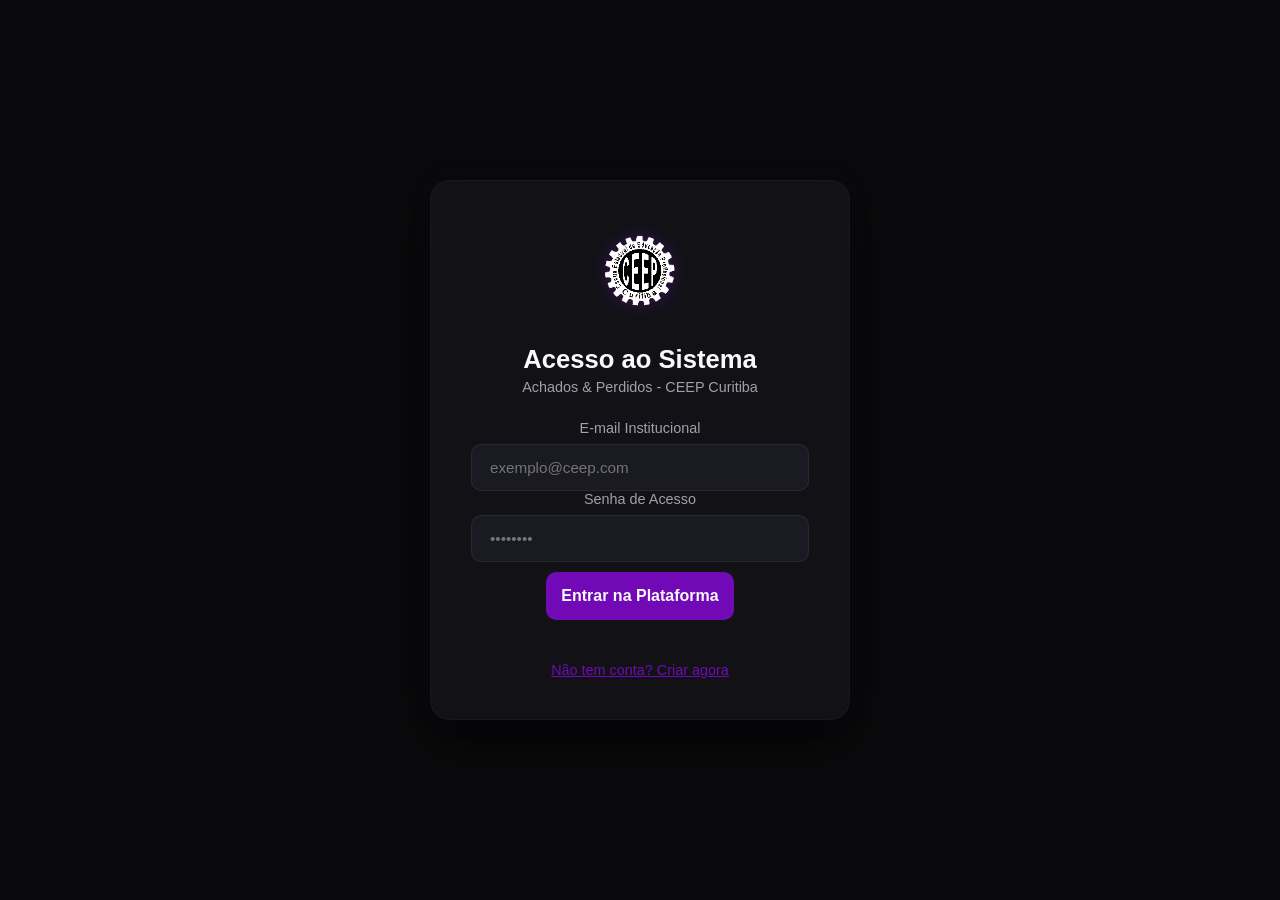
<file: index.html>
<!DOCTYPE html>
<html lang="pt-BR">
<head>
    <meta charset="UTF-8">
    <meta name="viewport" content="width=device-width, initial-scale=1.0">
    <title>Achados e Perdidos - CEEP Curitiba</title>
    <link rel="stylesheet" href="./assets/css/styles.css">
</head>
<body>

<!-- TELA DE LOGIN ISOLADA -->
<div id="login-screen">
    <div class="login-card">
        <img src="./assets/ceepcwb-no-background.png" alt="Brasão CEEP" class="login-logo">
        <h2>Acesso ao Sistema</h2>
        <p>Achados & Perdidos - CEEP Curitiba</p>
        
        <form id="form-login" onsubmit="autenticarUsuario(event)">
            <div class="form-group">
                <label>E-mail Institucional</label>
                <input type="email" id="login-email" placeholder="exemplo@ceep.com" required>
            </div>
            <div class="form-group">
                <label>Senha de Acesso</label>
                <input type="password" id="login-senha" placeholder="••••••••" required>
            </div>
            <button type="submit" class="btn-submit">Entrar na Plataforma</button>
        </form>
    </div>
</div>

<!-- APLICAÇÃO PRINCIPAL -->
<div id="app-container" style="display: none;">
    <!-- BARRA LATERAL ESQUERDA: Menu Geral -->
    <aside id="sidebar-menu">
        <div class="logo-container">
            <img src="./assets/ceepcwb-no-background.png" alt="Brasão CEEP Curitiba" class="logo-ceep">
        </div>
        
        <nav id="menu-abas">
            <button class="btn-aba active" onclick="mudarAba('inicio', event)">
                <span class="icon">🏠</span> Início
            </button>
            <button class="btn-aba" onclick="mudarAba('chatbot', event)">
                <span class="icon">🤖</span> Assistente
            </button>
            <button id="aba-menu-cadastrar" class="btn-aba" onclick="mudarAba('cadastrar', event)">
                <span class="icon">📝</span> Cadastrar Item
            </button>
            <button class="btn-aba" onclick="mudarAba('relatorio', event)">
                <span class="icon">📋</span> Ver Itens
            </button>
        </nav>

        <div class="sidebar-footer">
            <span id="user-badge" class="user-role-badge">Painel</span>
            <button class="btn-logout" onclick="fazerLogout()">Sair 🚪</button>
        </div>
    </aside>

    <!-- ÁREA DA DIREITA: Conteúdo Dinâmico -->
    <main id="conteudo-dinamico">
        
                <!-- ABA 1: Painel Inicial -->
        <section id="aba-inicio" class="aba-conteudo active">
            <div class="header-interna">
                <h1>Achados & Perdidos</h1>
                <p>Plataforma inteligente de gerenciamento de pertences do CEEP Curitiba.</p>
            </div>
            
            <div class="grid-informacoes">

                <div class="card-info card-largo">
                    <div class="card-icon">🏫</div>
                    <h3>Sobre o CEEP Curitiba</h3>
                    <p>O <strong>Centro Estadual de Educação Profissional de Curitiba</strong> é uma escola pública estadual, mantida pelo Governo do Paraná. Oferece Ensino Médio integrado à formação técnica e cursos técnicos subsequentes (para quem já concluiu o Ensino Médio), todos gratuitos. Fica no bairro Boqueirão e é conhecido como uma das escolas mais tradicionais do Paraná.</p>
                </div>

                <div class="card-info card-largo">
                    <div class="card-icon">🎓</div>
                    <h3>Cursos Técnicos</h3>
                    <div class="chips">
                        <span class="chip">Biotecnologia</span>
                        <span class="chip">Edificações</span>
                        <span class="chip">Eletromecânica</span>
                        <span class="chip">Eletrônica</span>
                        <span class="chip">Mecânica</span>
                        <span class="chip">Meio Ambiente</span>
                        <span class="chip">Manutenção Automotiva</span>
                        <span class="chip">Química</span>
                        <span class="chip">Desenvolvimento de Sistemas</span>
                        <span class="chip">Programação de Jogos Digitais</span>
                    </div>
                </div>

                <div class="card-info">
                    <div class="card-icon">📍</div>
                    <h3>Retirada de Itens</h3>
                    <p>Objetos validados fisicamente são guardados na <strong>Pedagogia</strong> ou na <strong>Secretaria Geral</strong>.</p>
                </div>
                <div class="card-info">
                    <div class="card-icon">🕒</div>
                    <h3>Horário de Funcionamento</h3>
                    <p>Segunda a Sexta: 07:00 às 18:30</p>
                </div>

                <div class="card-info">
                    <div class="card-icon">🗺️</div>
                    <h3>Onde Fica</h3>
                    <p>
                        Rua Frederico Maurer, 3015<br>
                        Boqueirão, Curitiba - PR<br>
                        CEP 81670-020
                    </p>
                    <p style="margin-top: 12px;">
                        <a href="https://www.google.com/maps/search/?api=1&query=Rua+Frederico+Maurer+3015+Boqueir%C3%A3o+Curitiba" target="_blank" rel="noopener noreferrer">Ver no mapa</a>
                    </p>
                </div>
                <div class="card-info">
                    <div class="card-icon">🏛️</div>
                    <h3>Estrutura do Colégio</h3>
                    <ul class="lista-info">
                        <li>Biblioteca com sala de leitura</li>
                        <li>Auditório</li>
                        <li>Laboratórios de ciências e de informática</li>
                        <li>Quadras esportivas coberta e descoberta</li>
                    </ul>
                </div>

                <div class="card-info card-largo">
                    <div class="card-icon">💡</div>
                    <h3>Como usar o sistema</h3>
                    <ul class="lista-info">
                        <li><strong>🤖 Assistente:</strong> conte o que você perdeu ou achou e a IA registra para você.</li>
                        <li><strong>📋 Ver Itens:</strong> consulte a lista completa e filtre por perdidos ou achados.</li>
                        <li><strong>📝 Cadastrar Item:</strong> registro manual, disponível para administradores (funcionários e inspetores).</li>
                    </ul>
                </div>

                <div class="card-info card-largo">
                    <div class="card-icon">🌐</div>
                    <h3>Site do Colégio</h3>
                    <p>
                        <a href="https://ceep-frontend.vercel.app" target="_blank" rel="noopener noreferrer">www.ceepcuritiba.com.br</a>
                    </p>
                    <!-- Para adicionar o telefone oficial, coloque aqui: <p>Telefone: (41) XXXX-XXXX</p> -->
                </div>

            </div>
        </section>

        <!-- ABA 2: Assistente Virtual (IA) -->
        <section id="aba-chatbot" class="aba-conteudo">
            <div id="chat-wrapper">
                <div id="chat-header">
                    <div class="status-indicator"></div>
                    <div>
                        <h2>Assistente Virtual CEEP</h2>
                        <p>Fale com a IA para registrar o que perdeu ou achou no colégio</p>
                    </div>
                </div>
                <div id="chat-messages">
                    <div class="message assistant">
                        Olá! Sou o assistente de IA do CEEP Curitiba. Como posso te ajudar hoje? Você perdeu algum objeto ou encontrou algo de outro aluno?
                    </div>
                </div>
                <div id="chat-input-area">
                    <input type="text" id="input-message" placeholder="Escreva sua mensagem aqui...">
                    <button id="btn-enviar" onclick="enviarMensagem()">Enviar</button>
                </div>
            </div>
        </section>

        <!-- ABA 3: Formulário de Cadastro Manual -->
        <section id="aba-cadastrar" class="aba-conteudo">
            <div class="header-interna">
                <h1>Cadastro de Pertences</h1>
                <p>Inserção manual de registros para funcionários e inspetores.</p>
            </div>
            <form id="form-cadastro" onsubmit="cadastrarItemManual(event)">
                <div class="form-group">
                    <label>Situação do Objeto</label>
                    <select id="form-tipo" required>
                        <option value="perdido">Perdido (Procurando Dono)</option>
                        <option value="achado">Achado (Guardado na Secretaria)</option>
                    </select>
                </div>
                <div class="form-group">
                    <label>Nome do Item</label>
                    <input type="text" id="form-item" placeholder="Ex: Chave de carro, Casaco de moletom" required>
                </div>
                <div class="form-group">
                    <label>Localização (Bloco/Setor)</label>
                    <input type="text" id="form-local" placeholder="Ex: Refeitório, Bloco C, Quadra" required>
                </div>
                <div class="form-group">
                    <label>Descrição Extra / Observações</label>
                    <textarea id="form-desc" placeholder="Ex: Chaveiro do Star Wars, casaco tamanho G azul escuro"></textarea>
                </div>
                <button type="submit" class="btn-submit">Registrar Objeto</button>
            </form>
        </section>

        <!-- ABA 4: Painel de Relatórios Dinâmicos -->
        <section id="aba-relatorio" class="aba-conteudo">
            <div class="header-interna">
                <h1>Painel de Registros</h1>
                <p>Veja e filtre a lista completa de objetos arquivados pela IA ou manualmente.</p>
            </div>

            <!-- Filtros de Classificação -->
            <div class="filtros-classificacao">
                <button class="btn-filtro active" onclick="filtrarItens('todos', event)">📋 Todos</button>
                <button class="btn-filtro" onclick="filtrarItens('perdido', event)">❌ Perdidos</button>
                <button class="btn-filtro" onclick="filtrarItens('achado', event)">✅ Achados</button>
            </div>

            <div class="tabela-wrapper">
                <table id="tabela-itens">
                    <thead>
                        <tr>
                            <th>Protocolo</th>
                            <th>Status</th>
                            <th>Item</th>
                            <th>Localização</th>
                            <th>Detalhes</th>
                            <th class="coluna-acao-admin">Ações</th>
                        </tr>
                    </thead>
                    <tbody id="lista-itens-corpo">
                        <!-- Gerado de forma automática via JavaScript -->
                    </tbody>
                </table>
            </div>
        </section>

    </main>
</div>

<script src="./assets/js/api.js"></script>
<script src="./assets/js/chatbot.js"></script>
</body>
</html>
</file>
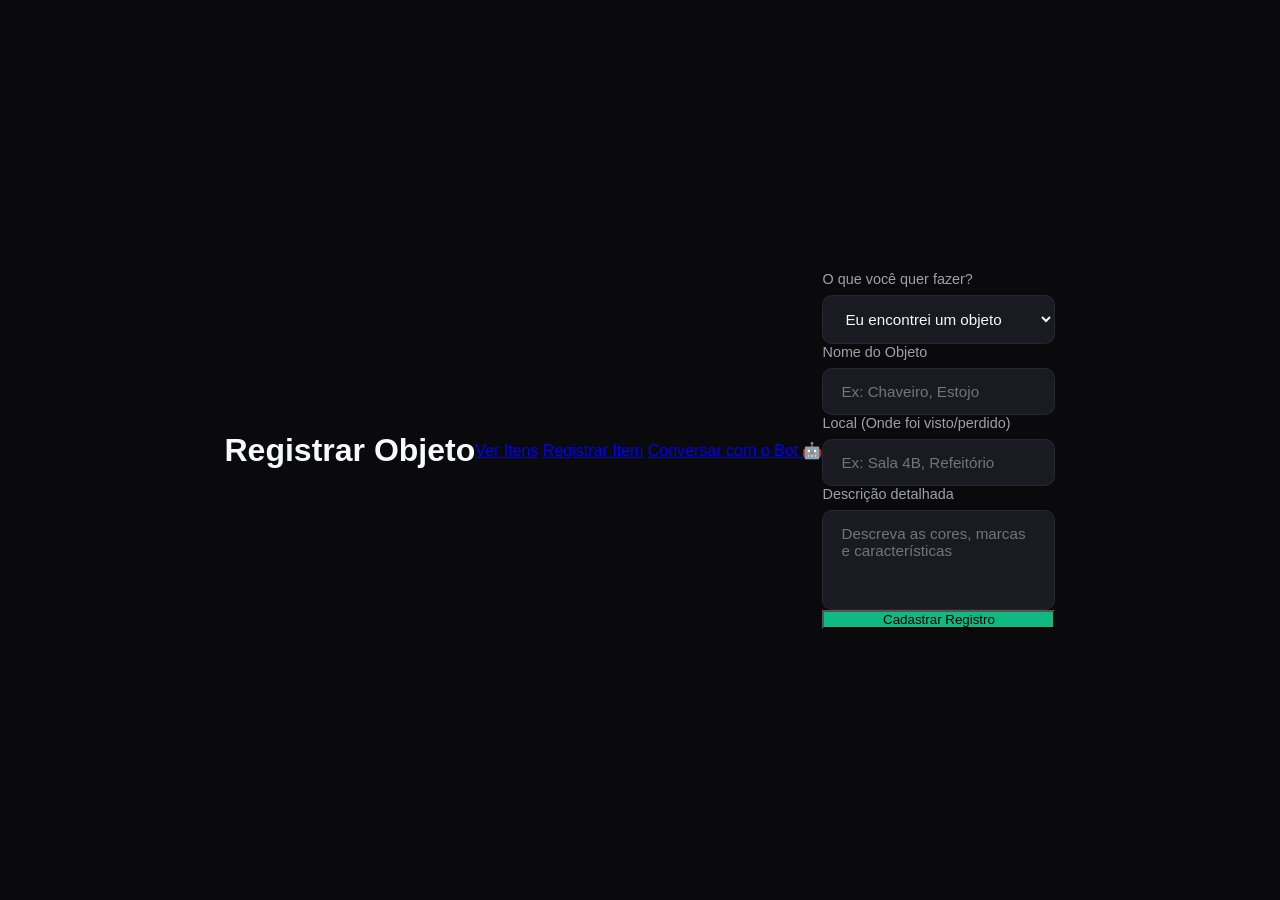
<file: cadastrar.html>
<!DOCTYPE html>
<html lang="pt-BR">
<head>
    <meta charset="UTF-8">
    <title>Registrar Item</title>
    <link rel="stylesheet" href="../assets/css/styles.css">
</head>
<body>
    <header>
        <h1>Registrar Objeto</h1>
    </header>
    <nav>
        <a href="../index.html">Ver Itens</a>
        <a href="cadastrar.html">Registrar Item</a>
        <a href="chatbot.html">Conversar com o Bot 🤖</a>
    </nav>
    <div class="container">
        <form id="itemForm">
            <div class="form-group">
                <label>O que você quer fazer?</label>
                <select id="tipo" class="form-control">
                    <option value="achado">Eu encontrei um objeto</option>
                    <option value="perdido">Eu perdi um objeto</option>
                </select>
            </div>
            <div class="form-group">
                <label>Nome do Objeto</label>
                <input type="text" id="nome" class="form-control" placeholder="Ex: Chaveiro, Estojo" required>
            </div>
            <div class="form-group">
                <label>Local (Onde foi visto/perdido)</label>
                <input type="text" id="local" class="form-control" placeholder="Ex: Sala 4B, Refeitório" required>
            </div>
            <div class="form-group">
                <label>Descrição detalhada</label>
                <textarea id="descricao" class="form-control" rows="4" placeholder="Descreva as cores, marcas e características" required></textarea>
            </div>
            <button type="submit" style="width:100%; background:#10b981;">Cadastrar Registro</button>
        </form>
    </div>

    <script src="../assets/js/api.js"></script>
    <script>
        document.getElementById('itemForm').addEventListener('submit', async (e) => {
            e.preventDefault();
            const newItem = {
                tipo: document.getElementById('tipo').value,
                nome: document.getElementById('nome').value,
                local: document.getElementById('local').value,
                descricao: document.getElementById('descricao').value
            };
            await createItem(newItem);
            alert('Item registrado com sucesso!');
            window.location.href = '../index.html';
        });
    </script>
</body>
</html>
</file>
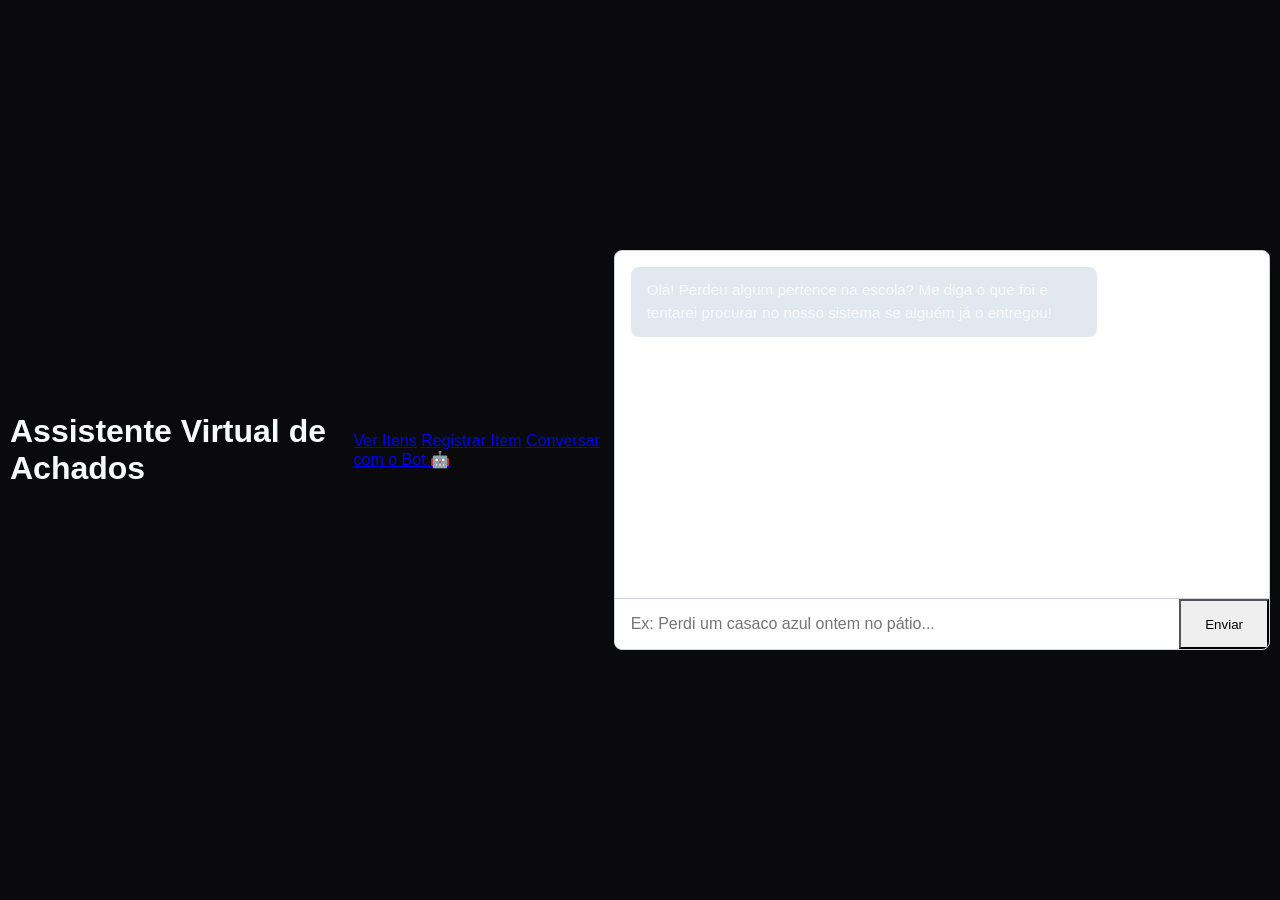
<file: chatbot.html>
<!DOCTYPE html>
<html lang="pt-BR">
<head>
    <meta charset="UTF-8">
    <title>Chatbot Auxiliar</title>
    <link rel="stylesheet" href="../assets/css/styles.css">
    <style>
        .chat-box { background: white; border: 1px solid #cbd5e1; height: 400px; border-radius: 0.5rem; display: flex; flex-direction: column; overflow: hidden; }
        .chat-messages { flex: 1; padding: 1rem; overflow-y: auto; display: flex; flex-direction: column; gap: 0.75rem; }
        .message { padding: 0.75rem 1rem; border-radius: 0.5rem; max-width: 75%; word-wrap: break-word; }
        .message.bot { background: #e2e8f0; align-self: flex-start; }
        .message.user { background: var(--secondary); color: white; align-self: flex-end; }
        .chat-input-area { display: flex; border-top: 1px solid #cbd5e1; }
        .chat-input-area input { flex: 1; border: none; padding: 1rem; outline: none; font-size: 1rem; }
        .chat-input-area button { border-radius: 0; padding: 0 1.5rem; }
    </style>
</head>
<body>
    <header>
        <h1>Assistente Virtual de Achados</h1>
    </header>
    <nav>
        <a href="../index.html">Ver Itens</a>
        <a href="cadastrar.html">Registrar Item</a>
        <a href="chatbot.html">Conversar com o Bot 🤖</a>
    </nav>
    <div class="container" style="max-width: 700px;">
        <div class="chat-box">
            <div class="chat-messages" id="chatMessages">
                <div class="message bot">Olá! Perdeu algum pertence na escola? Me diga o que foi e tentarei procurar no nosso sistema se alguém já o entregou!</div>
            </div>
            <form id="chatForm" class="chat-input-area" style="box-shadow:none; padding:0; max-width:100%;">
                <input type="text" id="userInput" placeholder="Ex: Perdi um casaco azul ontem no pátio..." autocomplete="off" required>
                <button type="submit">Enviar</button>
            </form>
        </div>
    </div>

    <script src="../assets/js/chatbot.js"></script>
</body>
</html>
</file>
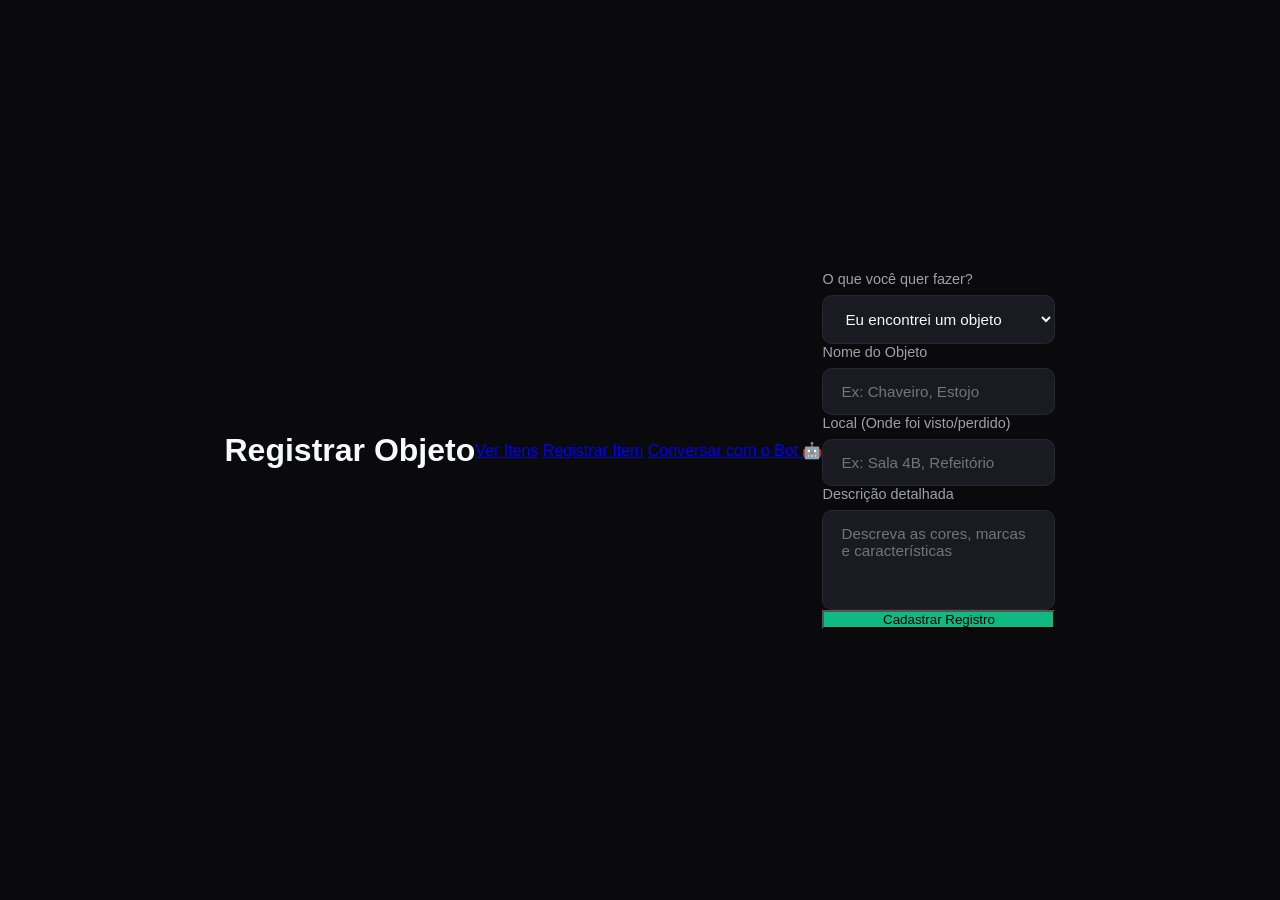
<file: telas/cadastrar.html>
<!DOCTYPE html>
<html lang="pt-BR">
<head>
    <meta charset="UTF-8">
    <title>Registrar Item</title>
    <link rel="stylesheet" href="../assets/css/styles.css">
</head>
<body>
    <header>
        <h1>Registrar Objeto</h1>
    </header>
    <nav>
        <a href="../index.html">Ver Itens</a>
        <a href="cadastrar.html">Registrar Item</a>
        <a href="chatbot.html">Conversar com o Bot 🤖</a>
    </nav>
    <div class="container">
        <form id="itemForm">
            <div class="form-group">
                <label>O que você quer fazer?</label>
                <select id="tipo" class="form-control">
                    <option value="achado">Eu encontrei um objeto</option>
                    <option value="perdido">Eu perdi um objeto</option>
                </select>
            </div>
            <div class="form-group">
                <label>Nome do Objeto</label>
                <input type="text" id="nome" class="form-control" placeholder="Ex: Chaveiro, Estojo" required>
            </div>
            <div class="form-group">
                <label>Local (Onde foi visto/perdido)</label>
                <input type="text" id="local" class="form-control" placeholder="Ex: Sala 4B, Refeitório" required>
            </div>
            <div class="form-group">
                <label>Descrição detalhada</label>
                <textarea id="descricao" class="form-control" rows="4" placeholder="Descreva as cores, marcas e características" required></textarea>
            </div>
            <button type="submit" style="width:100%; background:#10b981;">Cadastrar Registro</button>
        </form>
    </div>

    <script src="../assets/js/api.js"></script>
    <script>
        document.getElementById('itemForm').addEventListener('submit', async (e) => {
            e.preventDefault();
            const newItem = {
                tipo: document.getElementById('tipo').value,
                nome: document.getElementById('nome').value,
                local: document.getElementById('local').value,
                descricao: document.getElementById('descricao').value
            };
            await createItem(newItem);
            alert('Item registrado com sucesso!');
            window.location.href = '../index.html';
        });
    </script>
</body>
</html>
</file>
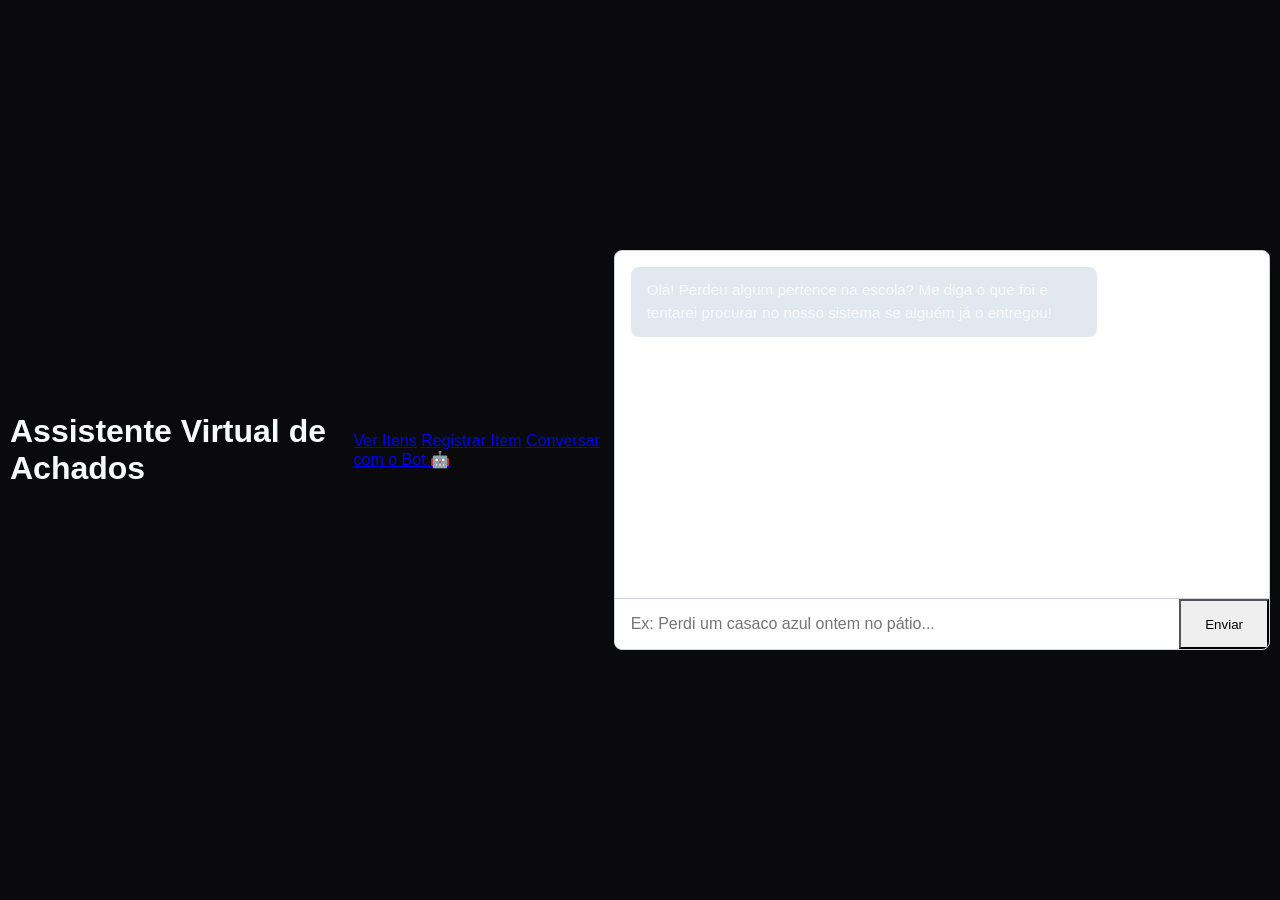
<file: telas/chatbot.html>
<!DOCTYPE html>
<html lang="pt-BR">
<head>
    <meta charset="UTF-8">
    <title>Chatbot Auxiliar</title>
    <link rel="stylesheet" href="../assets/css/styles.css">
    <style>
        .chat-box { background: white; border: 1px solid #cbd5e1; height: 400px; border-radius: 0.5rem; display: flex; flex-direction: column; overflow: hidden; }
        .chat-messages { flex: 1; padding: 1rem; overflow-y: auto; display: flex; flex-direction: column; gap: 0.75rem; }
        .message { padding: 0.75rem 1rem; border-radius: 0.5rem; max-width: 75%; word-wrap: break-word; }
        .message.bot { background: #e2e8f0; align-self: flex-start; }
        .message.user { background: var(--secondary); color: white; align-self: flex-end; }
        .chat-input-area { display: flex; border-top: 1px solid #cbd5e1; }
        .chat-input-area input { flex: 1; border: none; padding: 1rem; outline: none; font-size: 1rem; }
        .chat-input-area button { border-radius: 0; padding: 0 1.5rem; }
    </style>
</head>
<body>
    <header>
        <h1>Assistente Virtual de Achados</h1>
    </header>
    <nav>
        <a href="../index.html">Ver Itens</a>
        <a href="cadastrar.html">Registrar Item</a>
        <a href="chatbot.html">Conversar com o Bot 🤖</a>
    </nav>
    <div class="container" style="max-width: 700px;">
        <div class="chat-box">
            <div class="chat-messages" id="chatMessages">
                <div class="message bot">Olá! Perdeu algum pertence na escola? Me diga o que foi e tentarei procurar no nosso sistema se alguém já o entregou!</div>
            </div>
            <form id="chatForm" class="chat-input-area" style="box-shadow:none; padding:0; max-width:100%;">
                <input type="text" id="userInput" placeholder="Ex: Perdi um casaco azul ontem no pátio..." autocomplete="off" required>
                <button type="submit">Enviar</button>
            </form>
        </div>
    </div>

    <script src="../assets/js/chatbot.js"></script>
</body>
</html>
</file>
<file: assets/css/styles.css>
:root {
    --bg-black: #0A0A0C;
    --bg-panel: #121216;
    --bg-input: #1A1A22;
    --deep-purple: #3A0CA3;
    --bright-purple: #7209B7;
    --text-white: #F8F9FA;
    --text-muted: #A0A0AB;
}

* {
    margin: 0;
    padding: 0;
    box-sizing: border-box;
    font-family: 'Segoe UI', Roboto, sans-serif;
}

body {
    background-color: var(--bg-black);
    color: var(--text-white);
    display: flex;
    justify-content: center;
    align-items: center;
    min-height: 100vh;
    padding: 10px;
}

/* --- TELA DE LOGIN --- */
#login-screen {
    display: flex;
    justify-content: center;
    align-items: center;
    width: 100%;
    height: 100vh;
    position: fixed;
    top: 0;
    left: 0;
    background-color: var(--bg-black);
    z-index: 9999;
}

.login-card {
    background: var(--bg-panel);
    width: 420px;
    padding: 40px;
    border-radius: 20px;
    border: 1px solid rgba(255, 255, 255, 0.03);
    box-shadow: 0 20px 50px rgba(0,0,0,0.7), 0 0 30px rgba(114, 9, 183, 0.05);
    text-align: center;
}

.login-logo {
    width: 100px;
    height: auto;
    margin-bottom: 20px;
    filter: invert(1) contrast(2) drop-shadow(0 0 8px rgba(114, 9, 183, 0.4));
}

.login-card h2 { font-size: 1.6rem; font-weight: 700; margin-bottom: 5px; }
.login-card p { color: var(--text-muted); font-size: 0.9rem; margin-bottom: 25px; }

/* Base da Aplicação */
#app-container {
    display: flex;
    width: 1150px;
    height: 720px;
    background: var(--bg-panel);
    border-radius: 20px;
    box-shadow: 0 20px 50px rgba(0,0,0,0.6);
    overflow: hidden;
    border: 1px solid rgba(255, 255, 255, 0.03);
}

/* --- SIDEBAR --- */
#sidebar-menu {
    width: 250px;
    background-color: #0D0D11;
    padding: 35px 20px;
    display: flex;
    flex-direction: column;
    justify-content: space-between;
    border-right: 1px solid rgba(255, 255, 255, 0.03);
}

.logo-container {
    display: flex;
    justify-content: center;
    align-items: center;
    padding-bottom: 25px;
    border-bottom: 1px solid rgba(255, 255, 255, 0.03);
}

.logo-ceep {
    width: 100%;
    max-width: 110px;
    height: auto;
    filter: invert(1) contrast(2) drop-shadow(0 0 8px rgba(114, 9, 183, 0.4));
}

#menu-abas { display: flex; flex-direction: column; gap: 8px; margin-top: 20px; flex: 1; justify-content: center; }

.btn-aba {
    background: transparent; color: var(--text-muted); border: none; padding: 14px 16px;
    border-radius: 12px; text-align: left; font-size: 0.95rem; font-weight: 500;
    cursor: pointer; display: flex; align-items: center; gap: 12px; transition: all 0.2s;
}
.btn-aba:hover { color: var(--text-white); background: rgba(255, 255, 255, 0.02); }
.btn-aba.active { background: var(--deep-purple); color: var(--text-white); font-weight: 600; }

.sidebar-footer { display: flex; flex-direction: column; gap: 10px; padding-top: 15px; border-top: 1px solid rgba(255,255,255,0.03); }
.user-role-badge {
    background: rgba(114, 9, 183, 0.15); color: var(--bright-purple); padding: 6px 12px;
    border-radius: 6px; font-size: 0.8rem; font-weight: 700; text-transform: uppercase; text-align: center;
}
.btn-logout {
    background: transparent; border: 1px solid rgba(255,255,255,0.05); color: #EF5350;
    padding: 8px; border-radius: 8px; cursor: pointer; font-size: 0.85rem; font-weight: 600; transition: background 0.2s;
}
.btn-logout:hover { background: rgba(239, 83, 80, 0.08); }

/* --- CONTEÚDO DINÂMICO --- */
#conteudo-dinamico { flex: 1; height: 100%; }
.aba-conteudo { display: none; height: 100%; width: 100%; padding: 40px; overflow-y: auto; }
.aba-conteudo.active { display: block; }
.header-interna h1 { font-size: 2rem; font-weight: 700; }
.header-interna p { color: var(--text-muted); margin-top: 6px; font-size: 0.95rem; }

/* Grid de Informações */
.grid-informacoes { display: grid; grid-template-columns: 1fr 1fr; gap: 20px; margin-top: 40px; }
.card-info { background: var(--bg-input); padding: 30px; border-radius: 16px; border: 1px solid rgba(255, 255, 255, 0.02); }
.card-icon { font-size: 2rem; margin-bottom: 15px; }
.card-info h3 { margin-bottom: 10px; font-size: 1.15rem; }
.card-info p { font-size: 0.9rem; color: var(--text-muted); line-height: 1.6; }

/* --- CHATBOT --- */
#aba-chatbot { padding: 0; }
#chat-wrapper { display: flex; flex-direction: column; height: 100%; }
#chat-header { padding: 25px 40px; border-bottom: 1px solid rgba(255,255,255,0.03); display: flex; align-items: center; gap: 15px; }
.status-indicator { width: 10px; height: 10px; background-color: #00E676; border-radius: 50%; box-shadow: 0 0 10px #00E676; }
#chat-messages { flex: 1; padding: 30px 40px; overflow-y: auto; display: flex; flex-direction: column; gap: 16px; background-color: #101014; }
.message { padding: 14px 20px; border-radius: 16px; max-width: 70%; font-size: 0.95rem; line-height: 1.5; }
.user { background: var(--bright-purple); align-self: flex-end; border-bottom-right-radius: 2px; }
.assistant { background: var(--bg-input); align-self: flex-start; border-bottom-left-radius: 2px; border: 1px solid rgba(255,255,255,0.03); }
#chat-input-area { padding: 25px 40px; border-top: 1px solid rgba(255,255,255,0.03); display: flex; gap: 15px; }
#input-message { flex: 1; padding: 16px 24px; background: var(--bg-input); border: 1px solid rgba(255, 255, 255, 0.05); border-radius: 30px; outline: none; color: var(--text-white); }
#input-message:focus { border-color: var(--bright-purple); }
#btn-enviar { background: var(--bright-purple); color: var(--text-white); border: none; padding: 0 35px; border-radius: 30px; font-weight: 600; cursor: pointer; }

/* --- FORMULÁRIO DE CADASTRO --- */
#form-cadastro { margin-top: 30px; display: flex; flex-direction: column; gap: 18px; max-width: 600px; }
.form-group { display: flex; flex-direction: column; gap: 8px; }
.form-group label { font-size: 0.9rem; color: var(--text-muted); font-weight: 500; }
.form-group input, .form-group select, .form-group textarea {
    padding: 14px 18px; background: var(--bg-input); border: 1px solid rgba(255,255,255,0.06);
    border-radius: 10px; color: var(--text-white); outline: none; font-size: 0.95rem;
}
.form-group input:focus, .form-group select:focus, .form-group textarea:focus { border-color: var(--bright-purple); }
.form-group textarea { height: 100px; resize: none; }
.btn-submit { background: var(--bright-purple); color: var(--text-white); border: none; padding: 15px; border-radius: 10px; font-weight: 600; font-size: 1rem; cursor: pointer; margin-top: 10px; }

/* --- TABELA DE RELATÓRIOS & FILTROS --- */
.filtros-classificacao { display: flex; gap: 10px; margin: 20px 0; }
.btn-filtro {
    background: var(--bg-input); color: var(--text-muted); border: 1px solid rgba(255, 255, 255, 0.05);
    padding: 10px 20px; border-radius: 20px; cursor: pointer; font-size: 0.9rem; font-weight: 500; transition: all 0.2s ease;
}
.btn-filtro:hover { color: var(--text-white); border-color: var(--bright-purple); }
.btn-filtro.active { background: var(--deep-purple); color: var(--text-white); border-color: var(--bright-purple); box-shadow: 0 0 10px rgba(114, 9, 183, 0.3); }

.tabela-wrapper { margin-top: 10px; background: var(--bg-input); border-radius: 12px; overflow: hidden; border: 1px solid rgba(255,255,255,0.03); }
table { width: 100%; border-collapse: collapse; text-align: left; font-size: 0.95rem; }
th, td { padding: 16px 20px; border-bottom: 1px solid rgba(255,255,255,0.03); }
th { background: #161620; color: var(--text-muted); font-weight: 600; font-size: 0.85rem; text-transform: uppercase; }
.badge { padding: 4px 10px; border-radius: 6px; font-size: 0.8rem; font-weight: 600; text-transform: uppercase; }
.badge.perdido { background: rgba(239, 83, 80, 0.15); color: #EF5350; }
.badge.achado { background: rgba(102, 187, 106, 0.15); color: #66BB6A; }

/* CONTAINER DE AÇÕES DO ADMINISTRADOR */
.acoes-admin-container {
    display: flex;
    align-items: center;
    gap: 8px;
}

.btn-status {
    background: rgba(114, 9, 183, 0.1);
    color: #B5179E;
    border: 1px solid rgba(114, 9, 183, 0.2);
    padding: 6px 12px;
    border-radius: 6px;
    cursor: pointer;
    font-size: 0.8rem;
    font-weight: 600;
    transition: all 0.2s ease;
}

.btn-status:hover {
    background: var(--bright-purple);
    color: var(--text-white);
    box-shadow: 0 0 8px rgba(114, 9, 183, 0.4);
    border-color: var(--bright-purple);
}

.btn-remover {
    background: rgba(239, 83, 80, 0.1); color: #EF5350; border: 1px solid rgba(239, 83, 80, 0.2);
    padding: 6px 12px; border-radius: 6px; cursor: pointer; font-size: 0.8rem; font-weight: 600; transition: all 0.2s ease;
}
.btn-remover:hover { background: #EF5350; color: var(--text-white); box-shadow: 0 0 8px rgba(239, 83, 80, 0.4); }
.ocultar-coluna { display: none !important; }

/* --- TELA INICIAL: informações do colégio --- */
.card-largo { grid-column: 1 / -1; }

.chips { display: flex; flex-wrap: wrap; gap: 8px; margin-top: 4px; }
.chip {
    background: rgba(114, 9, 183, 0.15);
    color: var(--text-white);
    border: 1px solid rgba(114, 9, 183, 0.35);
    padding: 6px 14px;
    border-radius: 20px;
    font-size: 0.85rem;
    font-weight: 500;
}

.lista-info {
    list-style: none;
    display: flex;
    flex-direction: column;
    gap: 10px;
    font-size: 0.9rem;
    color: var(--text-muted);
    line-height: 1.5;
}
.lista-info strong { color: var(--text-white); }

.card-info a { color: #B794F6; font-weight: 600; text-decoration: none; }
.card-info a:hover { text-decoration: underline; }
</file>
